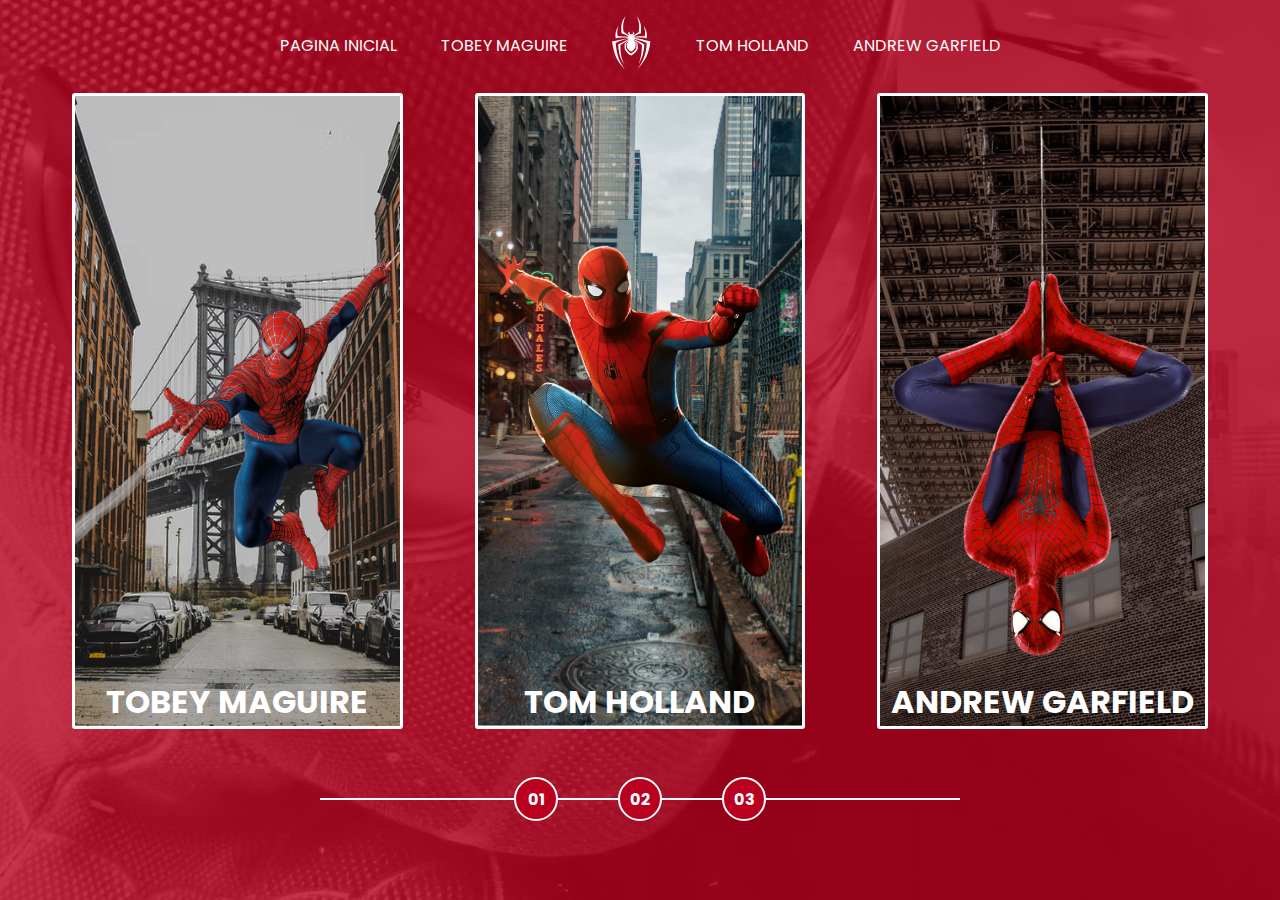
<file: dio-spiderman-main/index.html>
<!DOCTYPE html>
<html lang="en">
<head>
  <meta charset="UTF-8">
  <meta http-equiv="X-UA-Compatible" content="IE=edge">
  <meta name="viewport" content="width=device-width, initial-scale=1.0">
  <link rel="stylesheet" href="/dio-spiderman-main/assets/css/home-page-styles.css">
  
  <script src="/dio-spiderman-main/assets/scripts/card-hover-animation.js"></script>
  
  <title>Spider Man | Multiversos</title>
</head>

<body>
  <nav class="spider-menu"> 
    <ul>


      <li class="spider-menu_item">
        <a href="/">Pagina Inicial</a>
      </li>


      <li class="spider-menu_item">
        <a href="#">Tobey Maguire</a>
      </li>

      <li class="spider-menu_item spider-menu_icon">
        <img src="/dio-spiderman-main/assets/images/icons/spider.svg" alt="Spider-man Multiverse">
      </li>


      <li class="spider-menu_item">
        <a href="#">Tom Holland</a>
      </li>


      <li class="spider-menu_item">
        <a href="#">Andrew Garfield</a>
      </li>


    </ul>
  </nav>


  <div class="spider-conteiner">
    <a href="#" class="s-card" id="spider-man-01">
      <img class="s-card_background" src="/dio-spiderman-main/assets/images/pic-sm-bg-01.jpg" >
      <img class="s-card_image"src="/dio-spiderman-main/assets/images/spider-man-01.png" alt="Tobey Maguire">
      <h2 class="s-card_titulo">Tobey Maguire</h2>
    </a> 

    <a href="#" class="s-card" id="spider-man-02">
      <img class="s-card_background" src="/dio-spiderman-main/assets/images/pic-sm-bg-02.jpg" >
      <img class="s-card_image" src="/dio-spiderman-main/assets/images/spider-man-02.png" alt="Tom Holland">
      <h2 class="s-card_titulo">Tom Holland</h2>
    </a> 

    <a href="#" class="s-card" id="spider-man-03">
      <img class="s-card_background" src="/dio-spiderman-main/assets/images/pic-sm-bg-03.jpg">
      <img class="s-card_image" src="/dio-spiderman-main/assets/images/spider-man-03.png" alt="Andrew Garfield">
      <h2 class="s-card_titulo">Andrew Garfield</h2>
    </a> 

  </div>
  <div class="s-controle">
    <div class="s-controle_button">
      01
    </div>

    <div class="s-controle_button">
      02
    </div>

    <div class="s-controle_button">
      03
    </div>

    <div class="s-controle_line"></div>
  </div>


  
</body>
</html>
</file>
<file: dio-spiderman-main/assets/css/home-page-styles.css>
@import url('/dio-spiderman-main/assets/css/reset.css');
@import url('/dio-spiderman-main/assets/css/global.css');

body{
  background-color: var(--primary-color);
}

body::before{
  content: "";
  background-image: url('/dio-spiderman-main/assets/images/spider-man-background.jpg');
  background-repeat: no-repeat;
  background-position: center;
  background-size: cover;
  width: 100%;
  height: 100%;
  position: absolute;
  opacity: 0.2;
  transition: background-image 1s ease-in-out, opacity 1s ease-in-out;

}


.spider-menu{
  padding: 1rem 0;
  width: 100%;
  text-align: center;
  position: relative;

}

.spider-menu_item{
  display: inline-block;
  text-transform: uppercase;
  margin: 0 1.25rem;
}

.spider-menu_icon{
  width: 2.5rem;
  margin: 0 1.25rem;
  vertical-align: middle;
}

.spider-conteiner{
  position: relative;
  display: flex;
  align-items: center;
  justify-content: space-evenly;

}

.s-card{
  border: 0.2rem solid white;
  border-radius: 3px;
  width:calc(100% / 3 - 8%);
  height: 70vh;
  position: relative;
  transition: filter 1s ease-in-out;
}

.s-card_background {
  width: 100%;
  height: 100%;
  object-fit: cover;
  position: absolute;
  opacity: 1;
  transition:opacity 1s ease-in-out;

}

.s-card_image {
  width: 100%;
  height: 100%;
  object-fit: contain;
  position: relative;
  transition: 1s ease-in-out;
}

.s-card_titulo{
  font-size: 2rem;
  text-transform: uppercase;
  text-align: center;
  position: absolute;
  width: 100%;
  bottom: 0;
  transition: bottom 1s ease-in-out;
}


.s-controle{
  position: relative;
  display: flex;
  justify-content: center;
  align-items: center;
  margin-top: 3rem;

}

.s-controle_button{
  display: flex;
  align-items: center;
  justify-content: center;
  width: 2.5rem;
  height: 2.5rem;
  border: 2px solid white;
  border-radius: 50%;
  background-color: var(--primary-color);
  text-align: center;
  font-size: 1rem;
  font-weight: bold;
  cursor: pointer;
  z-index: 1;

}

.s-controle_button:hover{
  transform: scale(2.1);
  transition: transform 0.6s ease-in-out;
}

.s-controle_button:nth-child(2){
  margin: 0 3.75rem;
}

.s-controle_line{
  background-color: white;

  width: 50%;
  height: 2px;
  position: absolute;
}


/* hovered animation */

.s-card--hovered .s-card_background{
  cursor:Pointer;
  opacity:0;
  
}

.s-card--hovered .s-card_image{
  transform: scale(1.4);
  filter: drop-shadow(30px 10px 4px rgba(20, 19, 19, 0.658));
}

body#spider-man-01-hovered::before {
  background-image: url('/dio-spiderman-main/assets/images/pic-sm-bg-01.jpg');
}

body#spider-man-02-hovered::before {
  background-image: url('/dio-spiderman-main/assets/images/pic-sm-bg-02.jpg');
}
body#spider-man-03-hovered::before {
  background-image: url('/dio-spiderman-main/assets/images/pic-sm-bg-03.jpg');
}

body[id^="spider-man-"]::before{
  opacity: 1;
}

body[id^="spider-man-"] .s-card:not(.s-card--hovered){
  filter: grayscale(100%);
}

.s-card--hovered .s-card_titulo{
  bottom: 50%;
}
</file>
